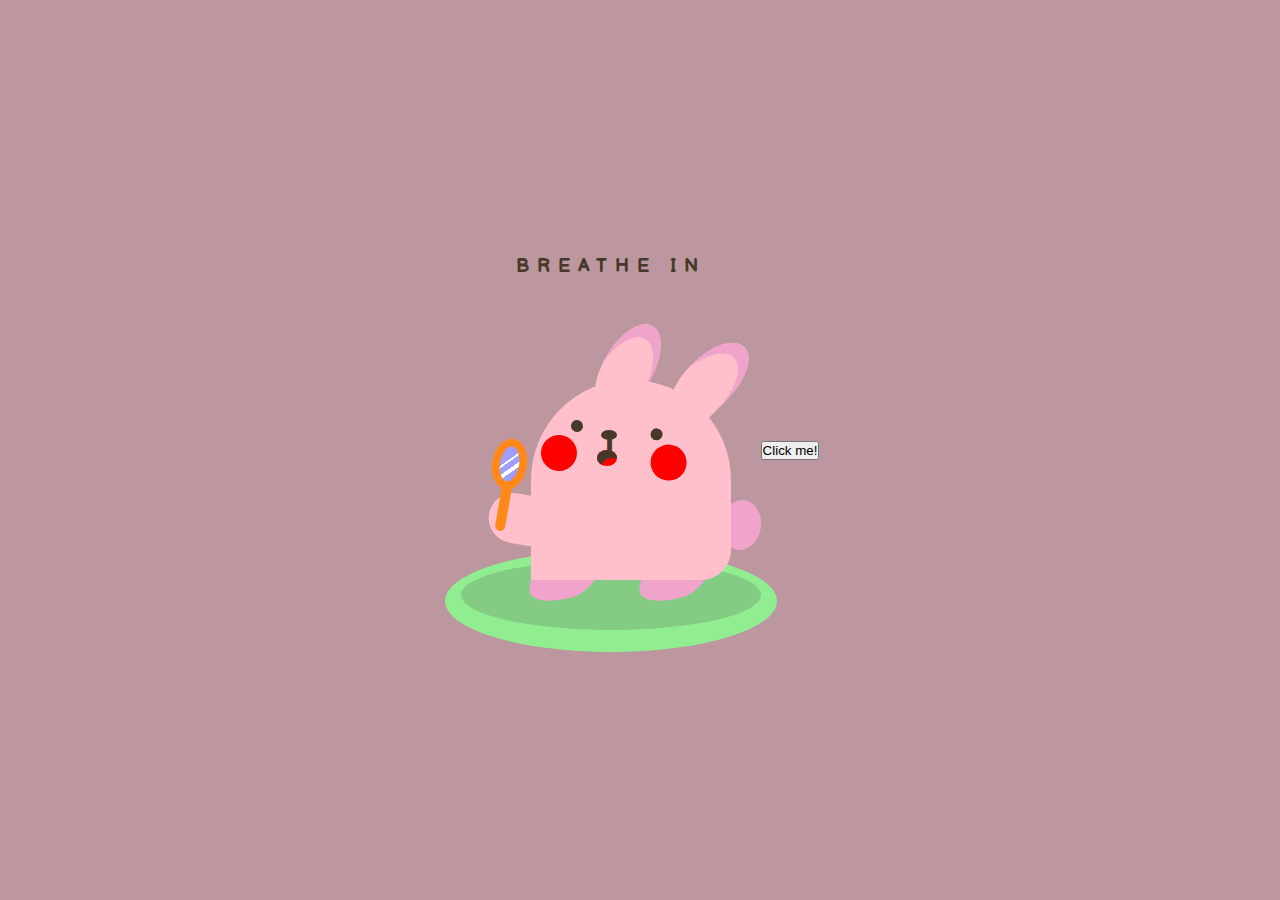
<file: index.html>
<!DOCTYPE html>
<html lang="en">
<head>
    <meta charset="UTF-8">
    <meta name="viewport" content="width=device-width, initial-scale=1.0">
    <title>Bunny Animation</title>
    <link href="https://fonts.googleapis.com/css2?family=Balsamiq+Sans&display=swap" rel="stylesheet">
    <link rel="stylesheet" href="style.css">
</head>
<body>
    <div class="bunny-container">
        <div class="text"></div>
        <div class="grass"></div>
        <div class="bunny">
            <div class="bunny__ears">
                <div class="bunny__ear bunny__ear--left"></div>
                <div class="bunny__ear bunny__ear--right"></div>
            </div>
            <div class="bunny__feet">
                <div class="bunny__foot bunny__foot--left"></div>
                <div class="bunny__foot bunny__foot--right"></div>
            </div>
            <div class="bunny__tail"></div>
            <div class="bunny__paw"></div>
            <div class="bunny__body">
                <div class="bunny__eyes"></div>
                <div class="bunny__nose"></div>
                <div class="bunny__cheeks"></div>
                <div class="bunny__mouth"></div>
            </div>
        </div>
    </div>
    <button class="action-button" onclick="window.location.href='in.html'">Click me!</button>
   
    <div class="bubbles">
        <div class="bubble"></div>
        <!-- Add more bubble elements if needed -->
    </div>
</body>
</html>
</file>
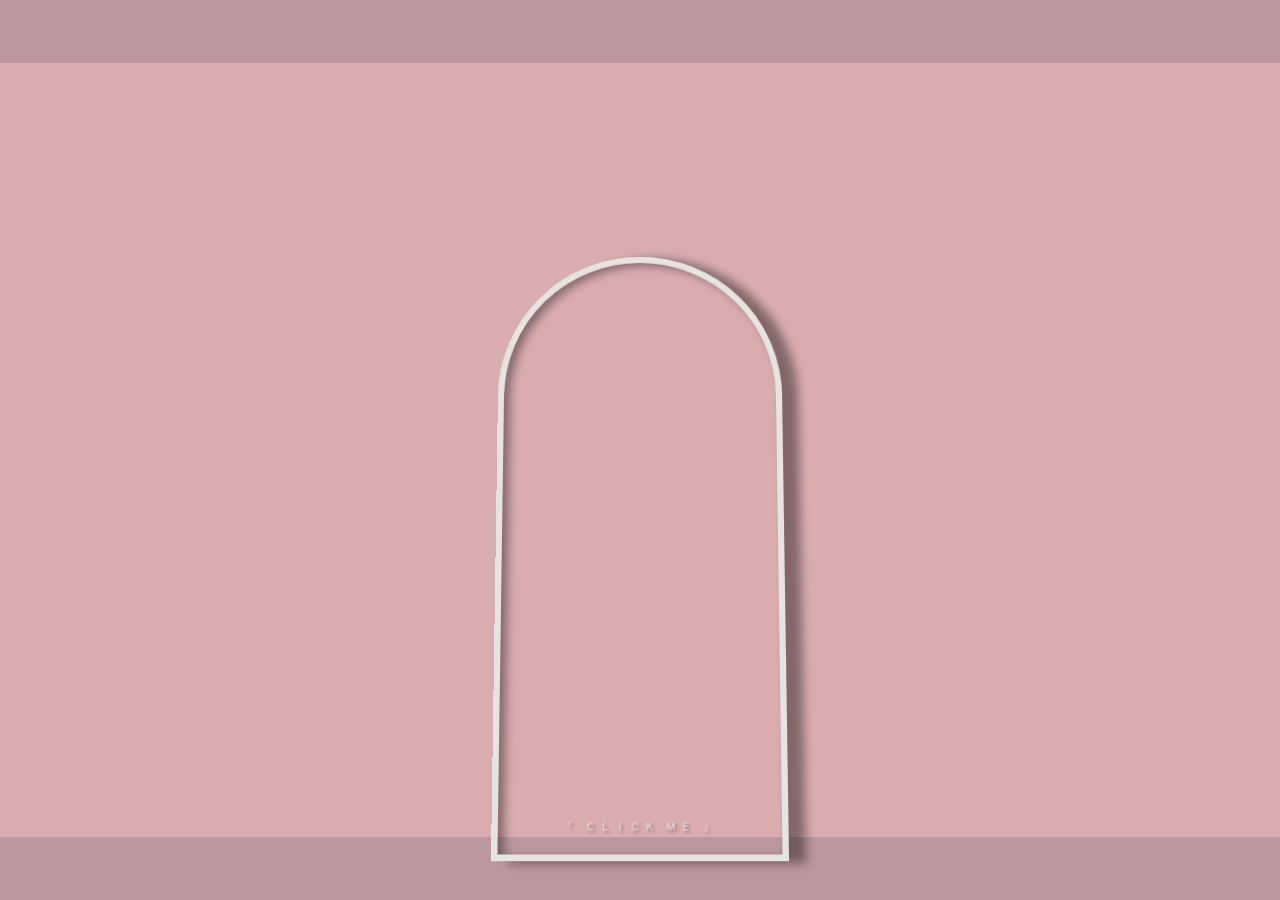
<file: in.html>
<!DOCTYPE html>
<html lang="en">
<head>
    <meta charset="UTF-8">
    <meta name="viewport" content="width=device-width, initial-scale=1.0">
    <title>Scene</title>
    <link rel="stylesheet" href="style.css">
</head>
<body>
    <div class="scene">
        <div id="plant" class="item"></div>
        <div id="mirror">
            <div id="mirror-content"></div>
        </div>
        <div id="plant-2" class="item"></div>
        <div id="books" class="item">
            <div id="apple" class="item"></div>
        </div>
        <div id="plant-3" class="item"></div>
        <div id="clock" class="item"></div>
    </div>
    <script src="https://code.jquery.com/jquery-3.6.0.min.js"></script>
    <script src="script.js"></script>
</body>
</html>
</file>
<file: style.css>
:root {
    --bunny-size: 300px;
    --bunny-color: pink;
    --bunny-color-2: #f0a4cb;
    --bunny-eye-color: #473929;
    --bunny-cheek-color: red;
    --bunny-tongue-color: red;
    --bunny-mouth-color: #473929;
    --bunny-nose-color: #473929;
    
    --stick-color: #ff8819;
    --stick-bubble-color-1: #9e9eff;
    --stick-bubble-color-2: white;
    
    --text-color: #473929;
    --grass-color: #84cc84;
    --grass-color-2: lightgreen;

    --breathe-duration: 10s;

    --bubble-color-1: #4fd5e7;
    --bubble-color-2: #829fff;
    --bubble-color-3: #76e0cf;
    --bubble-color-4: #86befd;
    --bubble-color-5: #91f1d9;
}

body {
    margin: 0;
    background: linen;
    display: flex;
    justify-content: center;
    align-items: center;
    height: 100vh;
    font-family: 'Balsamiq Sans', cursive;
}

.bunny-container {
    width: var(--bunny-size);
    height: var(--bunny-size);
}

.bunny {
    width: 230px;
    height: 300px;
    transform: translateX(70px);
}

.bunny * {
    position: absolute;
}

.bunny__body {
    width: 200px;
    height: 200px;
    background: var(--bunny-color);
    border-radius: 100px 100px 30px 0px;
    transform: translateY(80px);
}

@keyframes eyesAnim {
    0%, 15%, 17%,    79%, 81% { transform: translate(40px, 40px) rotateZ(6deg) }
        16%,            80% { transform: translate(40px, 40px) rotateZ(6deg) scaleY(0.3) }
    60% { transform: translate(40px, 30px) rotateZ(6deg) }
    10%, 70%, 100% { transform: translate(40px, 40px) rotateZ(6deg) }
}

.bunny__eyes {
    padding: 6px;
    background: var(--bunny-eye-color);
    border-radius: 50%;
    box-shadow: 80px 0 var(--bunny-eye-color);
    transform: translate(40px, 40px) rotateZ(6deg);
    animation: eyesAnim var(--breathe-duration) linear infinite;
}

@keyframes noseAnim {
    60% { transform: translate(70px, 40px) }
    10%, 70%, 100% { transform: translate(70px, 50px) }
}

.bunny__nose {
    padding: 5px 8px;
    background: var(--bunny-nose-color);
    border-radius: 50%;
    transform: translate(70px, 50px);
    animation: noseAnim var(--breathe-duration) linear infinite;
}

.bunny__nose::after {
    content: '|';
    text-shadow: 1px 0px, -1px 0;
    color: var(--bunny-nose-color);
    position: absolute;
    font-size: 20px;
    font-weight: bolder;
    transform: translateX(-2px);
}

@keyframes cheeksAnim {
    60% { transform: translate(10px, 50px) rotateZ(5deg); opacity: 0.5 }
    10%, 70%, 100%, 0% { transform: translate(10px, 55px) rotateZ(5deg); opacity: 0.2 }
}

.bunny__cheeks {
    padding: 18px;
    background: var(--bunny-cheek-color);
    border-radius: 50%;
    transform: translate(10px, 55px) rotateZ(5deg);
    box-shadow: 110px 0 var(--bunny-cheek-color);
    animation: cheeksAnim var(--breathe-duration) linear infinite;
}

@keyframes breatheMouthAnim {
    0%, 10%, 75%,
    78%, 82%, 86%, 90%, 94%, 98%, 100%, 4%, 8%
    { transform: translate(68px, 70px) }
    60% { transform: translate(70px, 70px) scale(3, 2.5) }
    76%, 80%, 84%, 88%, 92%, 96%, 2%, 6% { transform: translate(66px, 70px) }
}

.bunny__mouth {
    padding: 8px 10px;
    background: var(--bunny-tongue-color);
    border-radius: 50%;
    transform: translate(66px, 70px);
    box-shadow: inset 5px 8px var(--bunny-mouth-color);
    animation: breatheMouthAnim  var(--breathe-duration) linear infinite;
}

.bunny__ears {
    width: 200px;
    height: 100px;
}

@keyframes earLeftAnim {
    0%, 10%, 75% { transform: var(--transform-3) }
    15%, 17%, 65% { transform: var(--transform-1) }
    16% { transform: var(--transform-2) }

    25%, 29%,       42%, 46%,       56%, 60% { transform: var(--transform-4) }
    23%, 27%, 31%,  40%, 44%, 48%,  54%, 58%, 62% { transform: var(--transform-1) }
}

@keyframes earRightAnim {
    0%, 10%, 75% { transform: var(--transform-3) }
    13%, 15%, 65% { transform: var(--transform-1) }
    14% { transform: var(--transform-2) }

    28%, 32%,       44%, 48%,       55%, 59% { transform: var(--transform-4) }
    26%, 30%, 34%,  42%, 46%, 50%,  53%, 57%, 61% { transform: var(--transform-1) }
}

.bunny__ear {
    width: 50px;
    height: 100px;
    border-radius: 50% 50% 0%;
    background: var(--bunny-color);
    transform-origin: bottom left;
    box-shadow: inset 0px 15px var(--bunny-color-2);
    transform: var(--transform-3);
}

.bunny__ear--left {
    --transform-1: translateX(50px) rotate(10deg);
    --transform-2: translateX(50px) rotate(5deg);
    --transform-3: translateX(50px) rotate(30deg);
    --transform-4: translateX(50px) rotate(8deg);
    animation: earLeftAnim var(--breathe-duration) linear infinite;
}

.bunny__ear--right {
    --transform-1: translateX(125px) rotate(25deg);
    --transform-2: translateX(125px) rotate(20deg);
    --transform-3: translateX(125px) rotate(45deg);
    --transform-4: translateX(125px) rotate(23deg);
    animation: earRightAnim var(--breathe-duration) linear infinite;
}

.bunny__feet {
    height: 35px;
    width: 200px;
    transform: translateY(265px);
}

.bunny__foot {
    height: 35px;
    width: 65px;
    background: var(--bunny-color-2);
    border-radius: 0 0 25px 50%;
}

.bunny__foot--left {
    transform: rotate(10deg) skewY(-20deg);
}

.bunny__foot--right {
    transform: translateX(110px) rotate(10deg) skewY(-20deg);
}

@keyframes tailAnim {
    0%, 15%, 25%,   75%, 85%, 95% { transform: translate(190px, 200px) rotate(8deg) }
        20%,        80%, 90% { transform: translate(190px, 198px) rotate(-8deg) }
}

.bunny__tail {
    height: 50px;
    width: 40px;
    background: var(--bunny-color-2);
    border-radius: 50% 50% 50%;
    transform: translate(190px, 200px) rotate(8deg);
    animation: tailAnim 3s linear infinite;
}

.bunny__arm {
    width: 80px;
    height: 100px;
    transform: translate(-70px, 140px);
}

@keyframes pawAnim {
    0%, 75%, 100% { transform: translate(-47px, 197px) rotate(-2deg) }
    65% { transform: translate(-47px, 197px) rotate(10deg) }
}

.bunny__paw {
    width: 50px;
    height: 50px;
    background: var(--bunny-color);
    border-radius: 50px 0 0 50px;
    transform-origin: bottom right;
    transform: translate(-47px, 197px) rotate(-2deg);
    transform: translate(-47px, 197px) rotate(10deg);
    animation: pawAnim var(--breathe-duration) linear infinite;
}

.bunny__paw::before {
    content: '';
    position: absolute;
    width: 10px;
    height: 45px;
    border-radius: 0 0 20px 20px;
    background: var(--stick-color);
    transform: translate(8px, -5px);
}

.bunny__paw::after {
    content: '';
    position: absolute;
    width: 19px;
    height: 35px;
    background: linear-gradient(-45deg,
        var(--stick-bubble-color-1) 0% 30%,
        var(--stick-bubble-color-2) 30% 40%,
        var(--stick-bubble-color-1) 40% 55%,
        var(--stick-bubble-color-2) 55% 60%,
        var(--stick-bubble-color-1) 60% 100%);
    border-radius: 50%;
    box-shadow: 0 0 0 8px var(--stick-color);
    transform: translate(2px, -45px);
}

.grass {
    width: 300px;
    height: 70px;
    background: var(--grass-color);
    position: absolute;
    border-radius: 50%;
    transform: translateY(260px);
    box-shadow: 0 6px 0 16px var(--grass-color-2);
}

.text {
    text-align: center;
    position: absolute;
    width: 300px;
    transform: translateY(-45px);
}

@keyframes breatheTextAnim {
    60%, 100% { content: "breathe out" }
    0%, 59% { content: "breathe in" }
    100%, 0%, 12%, 50%, 62% { opacity: 0 }
    15%, 40%, 65%, 90% { opacity: 1 }
}

.text::before {
    content: "breathe in";
    text-transform: uppercase;
    font-weight: 900;
    font-size: 1.2rem;
    letter-spacing: 8px;
    color: var(--text-color);
    animation: breatheTextAnim var(--breathe-duration) linear infinite;
}

.bubbles {
    position: absolute;
    transform: translate(-130px, 15px);
}

@keyframes bubbleAnim {
    40% { offset-distance: 0% }
    60% { offset-distance: 100%; }
    42%, 58% { opacity: 1 }
    0%, 40%, 60%, 100% { opacity: 0 }
}

.bubble {
    position: absolute;
    border-radius: 50%;
    opacity: 0;
    animation: bubbleAnim var(--breathe-duration) linear infinite;
    --bubble-base-delay: 3s;
    --bubble-delay: 0.2s;
}
.bubble:nth-child(n) {
    background: var(--bubble-color-1);
    padding: 12px;
    transform: rotate(10deg);
    offset-path: path('m0,0 l -500, -35');
}
.bubble:nth-child(2n) {
    background: var(--bubble-color-2);
    padding: 8px;
    offset-path: path('m0,0 l -500, -25');
}
.bubble:nth-child(3n) {
    background: var(--bubble-color-3);
    padding: 15px;
    offset-path: path('m0,0 l -500, 10');
}
.bubble:nth-child(4n) {
    background: var(--bubble-color-4);
    padding: 10px;
    offset-path: path('m0,0 l -500, 30');
}
.bubble:nth-child(5n) {
    background: var(--bubble-color-5);
    padding: 17px;
    offset-path: path('m0,0 l -500, 20');
}

.bubble:nth-child(1) { animation-delay: var(--bubble-base-delay) }
.bubble:nth-child(2) { animation-delay: calc(var(--bubble-base-delay) + var(--bubble-delay)) }
.bubble:nth-child(3) { animation-delay: calc(var(--bubble-base-delay) + var(--bubble-delay) * 2) }
.bubble:nth-child(4) { animation-delay: calc(var(--bubble-base-delay) + var(--bubble-delay) * 3) }
.bubble:nth-child(5) { animation-delay: calc(var(--bubble-base-delay) + var(--bubble-delay) * 4) }
.bubble:nth-child(6) { animation-delay: calc(var(--bubble-base-delay) + var(--bubble-delay) * 5) }
.bubble:nth-child(7) { animation-delay: calc(var(--bubble-base-delay) + var(--bubble-delay) * 6) }
.bubble:nth-child(8) { animation-delay: calc(var(--bubble-base-delay) + var(--bubble-delay) * 7) }
.bubble:nth-child(9) { animation-delay: calc(var(--bubble-base-delay) + var(--bubble-delay) * 8) }
.bubble:nth-child(10) { animation-delay: calc(var(--bubble-base-delay) + var(--bubble-delay) * 9) }
.bubble:nth-child(11) { animation-delay: calc(var(--bubble-base-delay) + var(--bubble-delay) * 10) }
.bubble:nth-child(12) { animation-delay: calc(var(--bubble-base-delay) + var(--bubble-delay) * 11) }
.bubble:nth-child(13) { animation-delay: calc(var(--bubble-base-delay) + var(--bubble-delay) * 12) }
.bubble:nth-child(14) { animation-delay: calc(var(--bubble-base-delay) + var(--bubble-delay) * 13) }
.bubble:nth-child(15) { animation-delay: calc(var(--bubble-base-delay) + var(--bubble-delay) * 14) }
.bubble:nth-child(16) { animation-delay: calc(var(--bubble-base-delay) + var(--bubble-delay) * 15) }
.bubble:nth-child(17) { animation-delay: calc(var(--bubble-base-delay) + var(--bubble-delay) * 16) }
.bubble:nth-child(18) { animation-delay: calc(var(--bubble-base-delay) + var(--bubble-delay) * 17) }

.bubble::before, .bubble::after {
    content: '';
    position: absolute;
    border-radius: 50%;
    background: white;
}

.bubble::after {
    padding: 15%;
    opacity: 0.6;
}

.bubble::before {
    padding: 10%;
    opacity: 0.7;
    transform: translate(-6px, -1px);
}
* {
	padding: 0;
	margin: 0;
	box-sizing: border-box;
}

body {
	width: 100%;
	height: 100vh;
	display: flex;
	justify-content: center;
	background: #bd979f;
}

.scene {
	width: 100%;
	position: relative;
	height: 86%;
	background: #daacae;
	display: flex;
	flex-direction: row;
	justify-content: center;
	align-items: flex-end;
	perspective: 500px;
}

.item {
	position: absolute;
	background-repeat: no-repeat;
	background-size: 100% auto;
	background-position: left top;
	pointer-events: none;
}

#plant {
	background-image: url(https://ouch-cdn2.icons8.com/CZaKIJ63jjlgvDcdjcjUnlfpffRScIiXzi4HMrpLAsM/rs:fit:728:912/czM6Ly9pY29uczgu/b3VjaC1wcm9kLmFz/c2V0cy9wbmcvNjM2/L2RkMzRmMzVhLWVk/YmMtNDRlZi1hOGNm/LTZlZjJlMTBlMzU2/My5wbmc.png);
	width: 500px;
	height: 620px;
	bottom: -26px;
	margin-right: 400px;
}

#plant-2 {
	background-image: url(https://ouch-cdn2.icons8.com/E47kcuNp_3-4IrDybcMwr6zMELcbhBQLKzImj-ot8E4/rs:fit:855:912/czM6Ly9pY29uczgu/b3VjaC1wcm9kLmFz/c2V0cy9wbmcvMzE5/LzljNjEwNjJhLTk4/YmMtNDViMS1iZGVm/LTMwNzVjMTMxYjQ1/OC5wbmc.png);
	width: 300px;
	height: 320px;
	bottom: -50px;
	margin-right: 300px;
}

#plant-3 {
	background-image: url(https://ouch-cdn2.icons8.com/oo4nsgAN74wL_FDHCUIwOdB3rPN6SGavRjxiz-1ds4s/rs:fit:1201:912/czM6Ly9pY29uczgu/b3VjaC1wcm9kLmFz/c2V0cy9wbmcvMTk0/LzVlMGQ1NjhlLWNh/NTEtNGJlNC1iNWEz/LTQyYTcwNDlmZGMy/My5wbmc.png);
	width: 160px;
	height: 125px;
	bottom: -50px;
	margin-left: 380px;
}

#books {
	background-image: url(https://ouch-cdn2.icons8.com/AUAdQ5eK8APXniP0hwVusHWtZRMk9FA2Jm9FSza1StY/rs:fit:850:912/czM6Ly9pY29uczgu/b3VjaC1wcm9kLmFz/c2V0cy9wbmcvNy9j/NTcxMWIzNC1mMTYy/LTQ3MTAtOGExYi1l/YzY1M2FlN2IwYWYu/cG5n.png);
	width: 200px;
	height: 220px;
	bottom: -40px;
	margin-left: 620px;
}

#apple {
	background-image: url(https://ouch-cdn2.icons8.com/-O2SifADepTOg7bXJ5whR6wB0iMfq5y7vrIaJdmKp20/rs:fit:851:912/czM6Ly9pY29uczgu/b3VjaC1wcm9kLmFz/c2V0cy9wbmcvODYy/L2M3MjBkM2Q3LWMw/NTgtNDJkOC04ZGEw/LTc2MTM1N2YwMmNh/OC5wbmc.png);
	width: 64px;
	height: 70px;
	top: -64px;
	left: 30px;
}

#clock {
	background-image: url(https://ouch-cdn2.icons8.com/ggxsAQVGAa4GMIlNl6vMuk0ANcEK07E5woeRpplKofI/rs:fit:945:912/czM6Ly9pY29uczgu/b3VjaC1wcm9kLmFz/c2V0cy9wbmcvMzI0/L2RmMDQzMzc4LTcy/NTUtNDA5My04ZDQy/LTgxOTJjNmE2ZmQx/ZC5wbmc.png);
	width: 170px;
	height: 170px;
	background-size: 100% auto;
	background-position: left top;
	bottom: 520px;
	margin-left: 440px;
}

#mirror {
	width: 280px;
	height: 580px;
	position: relative;
	box-shadow: 16px 2px 10px rgba(0, 0, 0, 0.4);
	perspective: 500px;
	border-top-left-radius: 300px;
	border-top-right-radius: 300px;
	transform-origin: top center;
	transform: rotateX(3deg);
	cursor: pointer;
}

#mirror-content {
	position: absolute;
	content: "";
	width: 100%;
	height: 100%;
	background-image: url(https://media2.giphy.com/media/v1.Y2lkPTc5MGI3NjExYThhMnZudGg5bTJoeDYyZHFreHNxOGc3cW81cWtjOHRsemoxMWhkMCZlcD12MV9pbnRlcm5hbF9naWZfYnlfaWQmY3Q9Zw/OPFULxNIKappY4urmi/giphy.gif);
	background-position: center center;
	background-size: auto 100%;
	background-repeat: no-repeat;
	box-shadow: inset 6px 3px 10px rgba(0, 0, 0, 0.4);
	border-top-left-radius: inherit;
	border-top-right-radius: inherit;
	border: 6px solid #e7e4df;
	z-index: 0;
	display: flex;
	justify-content: center;
}

#mirror-content:before {
	position: absolute;
	content: "「 ｃｌｉｃｋ ｍｅ 」";
	font-family: sans-serif;
	text-transform: uppercase;
	color: #e7e4df;
	font-weight: bold;
	letter-spacing: 4px;
	font-size: 10px;
	text-shadow: 2px 2px 3px rgba(0, 0, 0, 0.5);
	text-align: center;
	bottom: 0;
	z-index: 100;
	opacity: 0.6;
	transition: all 0.5s ease;
	padding: 18px 0;
}

#mirror:hover #mirror-content:before {
	opacity: 0.4;
	transform: translateY(4px);
}
.my-button {
    background-color: #e1d9d9; /* Green */
    border: none;
    color: rgb(0, 0, 0);
    padding: 15px 32px;
    text-align: center;
    text-decoration: none;
    display: inline-block;
    font-size: 16px;
    margin: 4px 2px;
    cursor: pointer;
    border-radius: 8px;
  }
  .my-button {
    /* Other button styles */
    position: fixed;
    bottom: 20px; /* Adjust this value to change the distance from the bottom */
    left: 50%;
    transform: translateX(-50%);
  }
</file>
